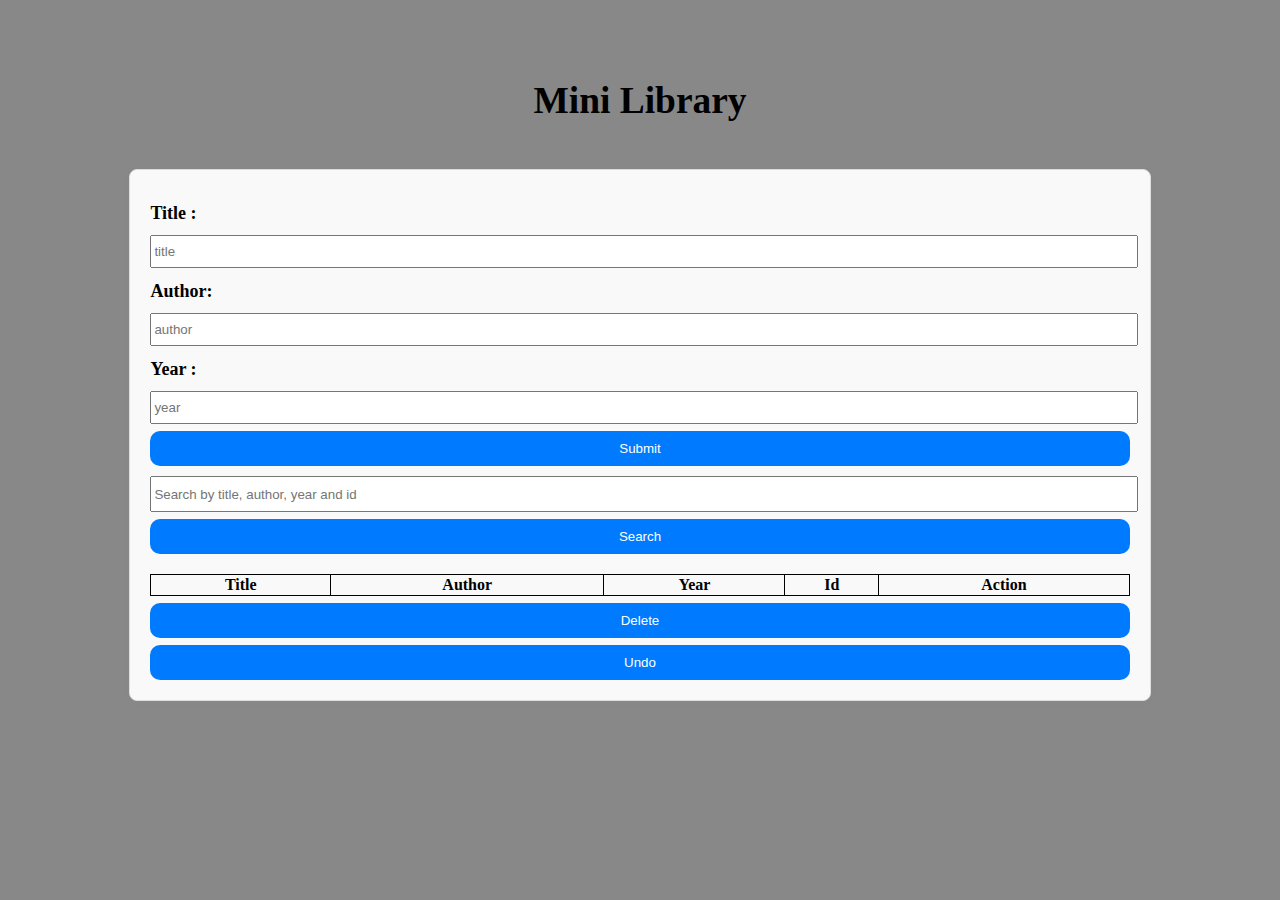
<file: mini-library/index.html>
<!DOCTYPE html>
<html lang="en">
<head>
    <meta charset="UTF-8">
    <meta name="viewport" content="width=device-width, initial-scale=1.0">
    <title>Mini Library</title>
    <link rel="stylesheet" href="style.css">
</head>
<h1>
    <div class="container">
       <h3> Mini Library</h3>
       <div class="card">
        <div class="title">
            <h4>Title : </h4>
            <input type="text" id="title" placeholder="title" >
        </div>
        <div class="author">
            <h4>Author:</h4>
            <input type="text" id="author" placeholder="author">
        </div>
        <div class="year">
            <h4>Year : </h4>
          <input type="text" id="year" placeholder="year" pattern="[0-9]*" inputmode="numeric">
        </div>
        <!-- <div class="id">
            <h4>Id : </h4>
            <input type="text" id="id" placeholder="id"> -->
        <button class="btn">Submit</button>
   
              <input    type="text" id="search" placeholder="Search by title, author, year and id " style="margin-top:10px; width:100%; height:30px;">
     <button class="btn">Search</button>

      


 <table>
  <tr>
    <th>Title</th>
    <th>Author</th>
    <th>Year</th>
    <th>Id</th>
    <th>Action</th>
  </tr>
 
</table>
<button class="btn">Delete</button>
<button class="btn">Undo</button>
</div>
    </div>
    <script src="app.js"></script>
</body>
</html>
</file>
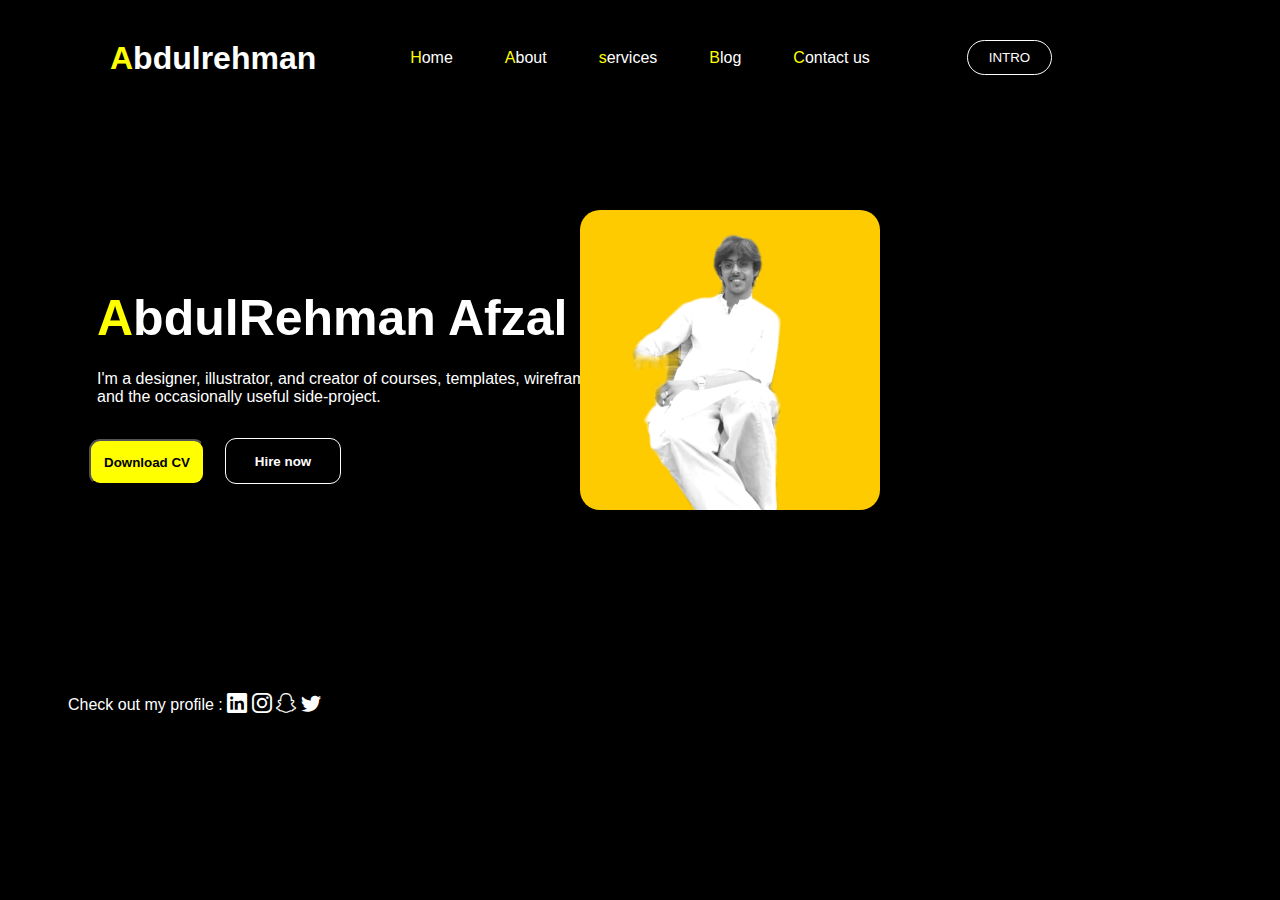
<file: My-profile/index.html>
<!DOCTYPE html>
<html lang="en">
<head>
    <meta charset="UTF-8">
    <meta name="viewport" content="width=device-width, initial-scale=1.0">
    <title>My profile</title>
    <link rel="stylesheet" href="profile.css">
    <link rel="stylesheet" href="https://cdn.jsdelivr.net/npm/bootstrap-icons/font/bootstrap-icons.css"> 
</head>
<body>
<div class="conatiner">
 <div>
    <h1 class="heading">Abdulrehman </h1>
<nav>
    <ul class="list">
    <li><a href="#">Home</a></li>
     <li><a href="#">About</a></li>
      <li><a href="#">services</a></li>
       <li><a href="#">Blog</a></li>
        <li><a href="#">Contact us</a></li>
    </ul>

 
   <button class="btn">INTRO</button>
   </div>
</nav>


<div class="content">
<h1 class="heading1">AbdulRehman Afzal</h1>
<p class="para">I'm a designer, illustrator, and creator of courses, templates, wireframe kits 
    <br>and the occasionally useful side-project. </p>



    <div class="btn1">
        <button class="btn2">Download CV</button>
        <button class="btn3">Hire now</button>
    </div>

</div>
<div class="pic">
    <img src="picofme (1).png" alt="">
</div>
<div class="links">

    <p class="para1">  
        Check out my profile :

      <a href="https://www.linkedin.com/in/abdulrehman-afzal-2964762ab/"> <i class="bi bi-linkedin" style="font-size:20px;"></i>  </a>
      <a href= "https://www.instagram.com/abdulrehman_2322/">  <i class="bi bi-instagram" style="font-size:20px;"></i> </a>
       <a href="https://www.linkedin.com/in/abdulrehman-afzal-2964762ab/"> <i class="bi bi-snapchat" style="font-size:20px;"></i>  </a>
       <a href="http://www.twitter.com/"> <i class="bi bi-twitter" style="font-size:20px;"></i></a>
    </p>
</div>

</div>

    <script src="profile.js"></script>
</body>
</html>
</file>
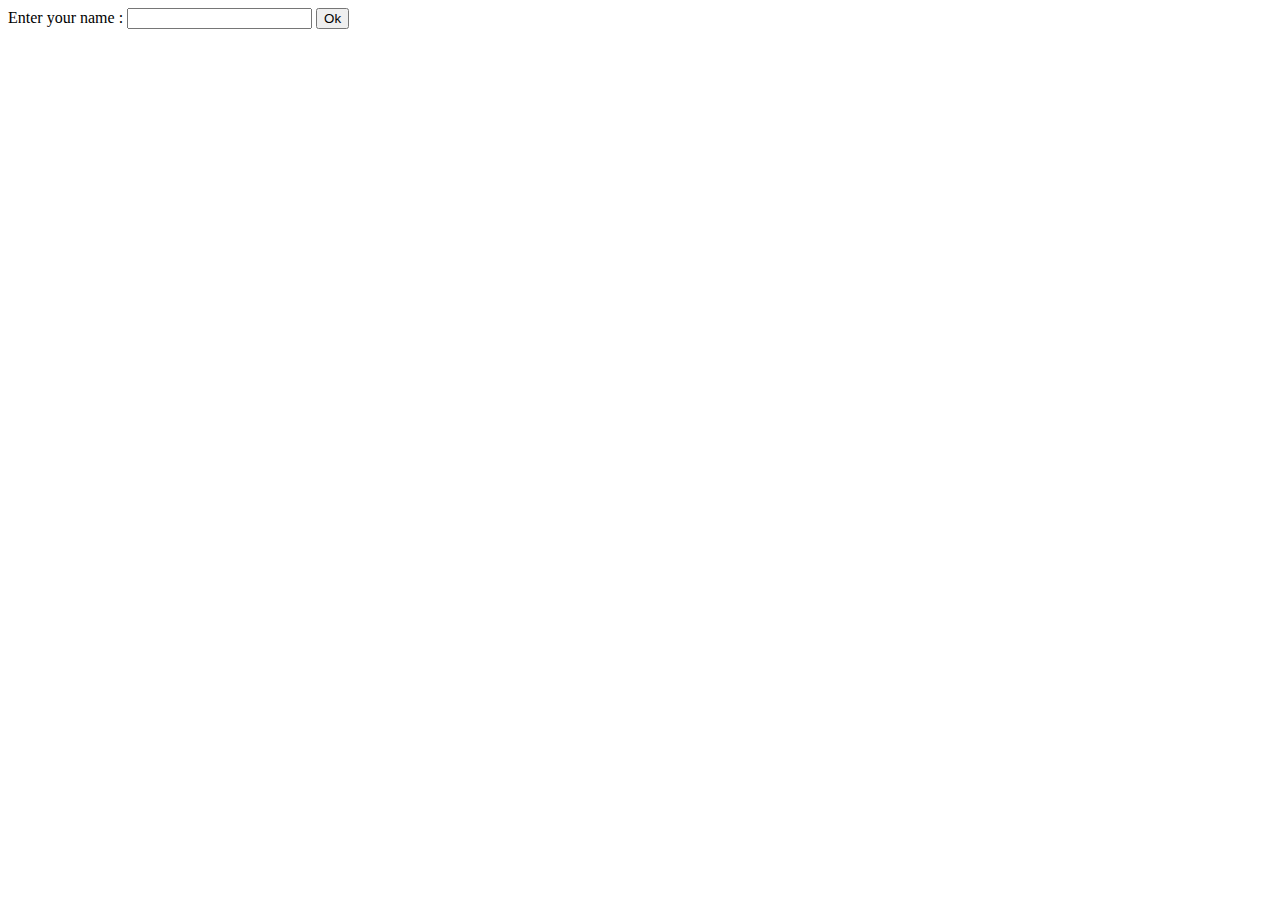
<file: alert/practice.html>
<!DOCTYPE html>
<html lang="en">
<head>
    <meta charset="UTF-8">
    <meta name="viewport" content="width=device-width, initial-scale=1.0">
    <title>Document</title>
</head>
<body></body>
    <div class="input">
<label for="Name">Enter your name :</label>
<input type="text" id = "input">
<button id="mybtn">Ok</button>
    </div>
    
    <script src="practice.js"></script>
</body>
</html>
</file>
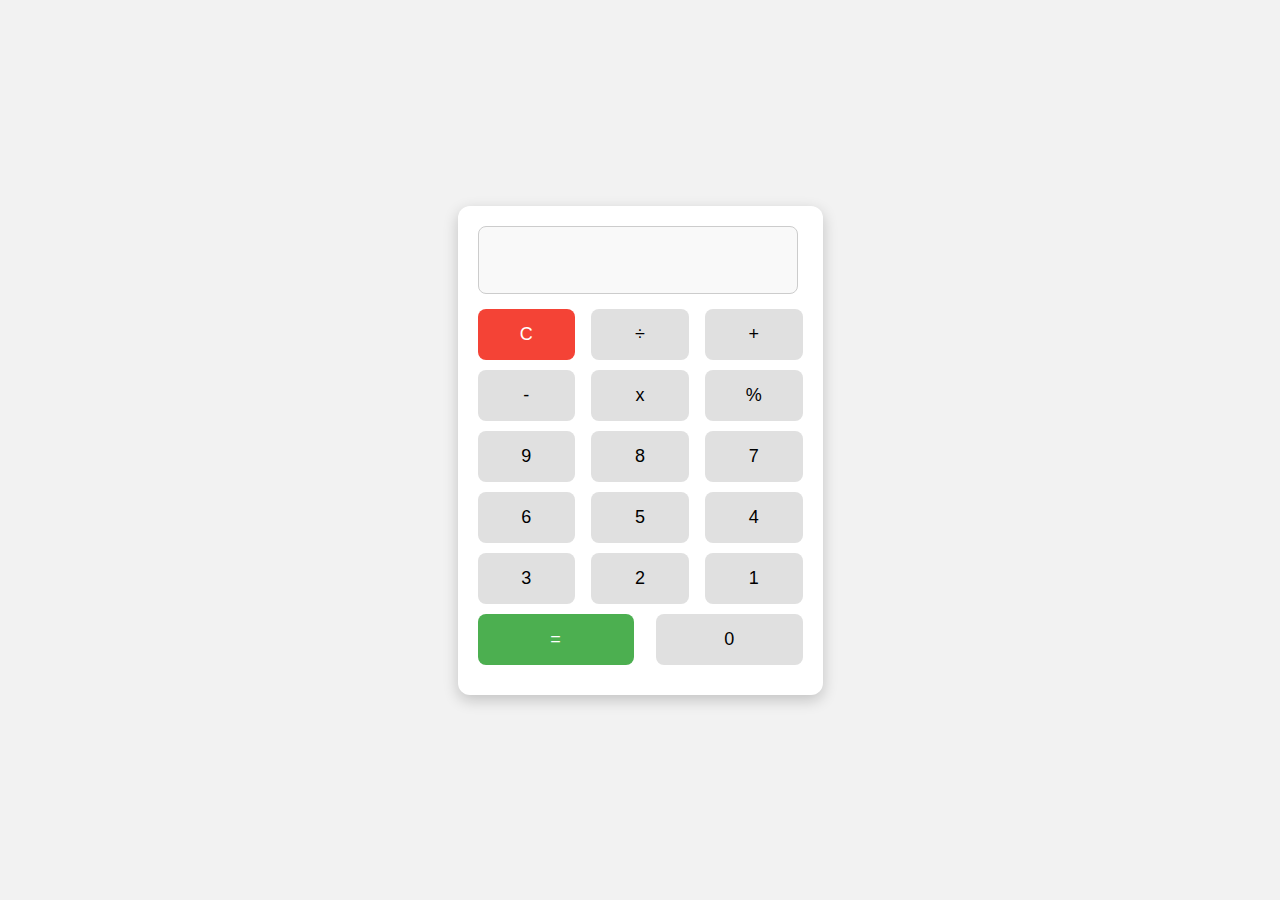
<file: calculator/calculator.html>
<!DOCTYPE html>
<html lang="en">
<head>
  <meta charset="UTF-8">
  <meta name="viewport" content="width=device-width, initial-scale=1.0">
  <title>Basic Calculator</title>
  <link rel="stylesheet" href="calculator.css">
</head>
<body>
  <div class="calculator">
    <input type="text" id="display" readonly>
    <div class="buttons">
      <button  class="clear">C</button>
      <button >÷</button>
      <button >+</button>
      <button >-</button>
      <button >x</button>
      <button >%</button>
      <button >9</button>
      <button >8</button>
      <button >7</button>
      <button >6</button>
      <button >5</button>
      <button >4</button>
      <button >3</button>
      <button >2</button>
      <button >1</button>
      <button class="equal">=</button>
      <button class="zero">0</button>
    <script src="calculator.js"></script>
    </div>

  </div>

  
  </script>
</body>
</html>
</file>
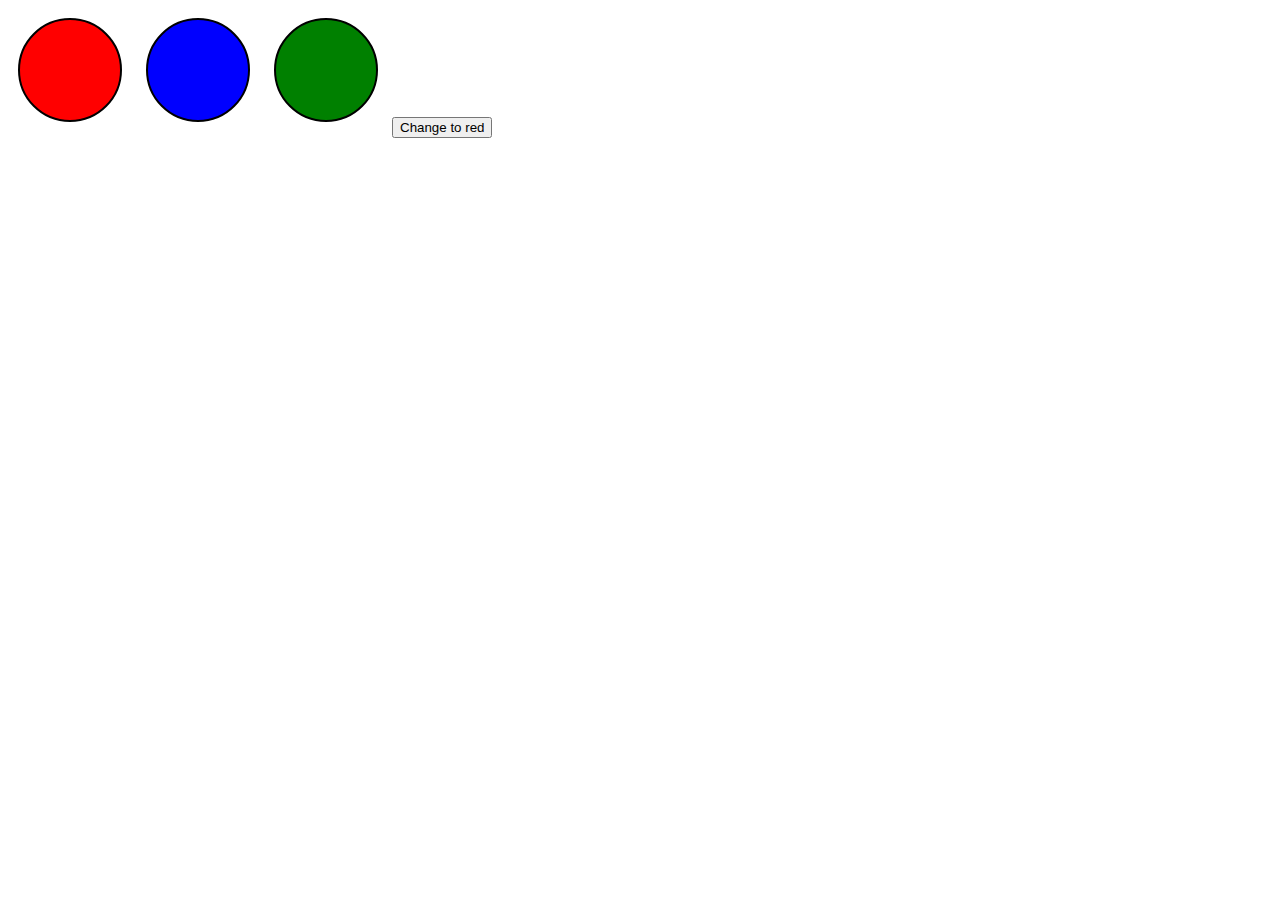
<file: changecolor/colorchange.html>
<!DOCTYPE html>
<html lang="en">

<head>
    <meta charset="UTF-8">
    <meta name="viewport" content="width=device-width, initial-scale=1.0">
    <title> Circles</title>
    <style>
        .circle {
            width: 100px;
            height: 100px;
        
            border-radius: 50%;
            display: inline-block;
            margin: 10px;
            border: 2px solid black;
                 background-color: gray;
        }

    </style>
</head>

<body>
    <div class="circle" id = "circle1"></div>
    <div class="circle" id = "circle2"></div>
    <div class="circle " id= "circle3"></div>
    <Button>Change to red</Button>
    <script src="changecolor.js"></script>
</body>

</html>
</file>
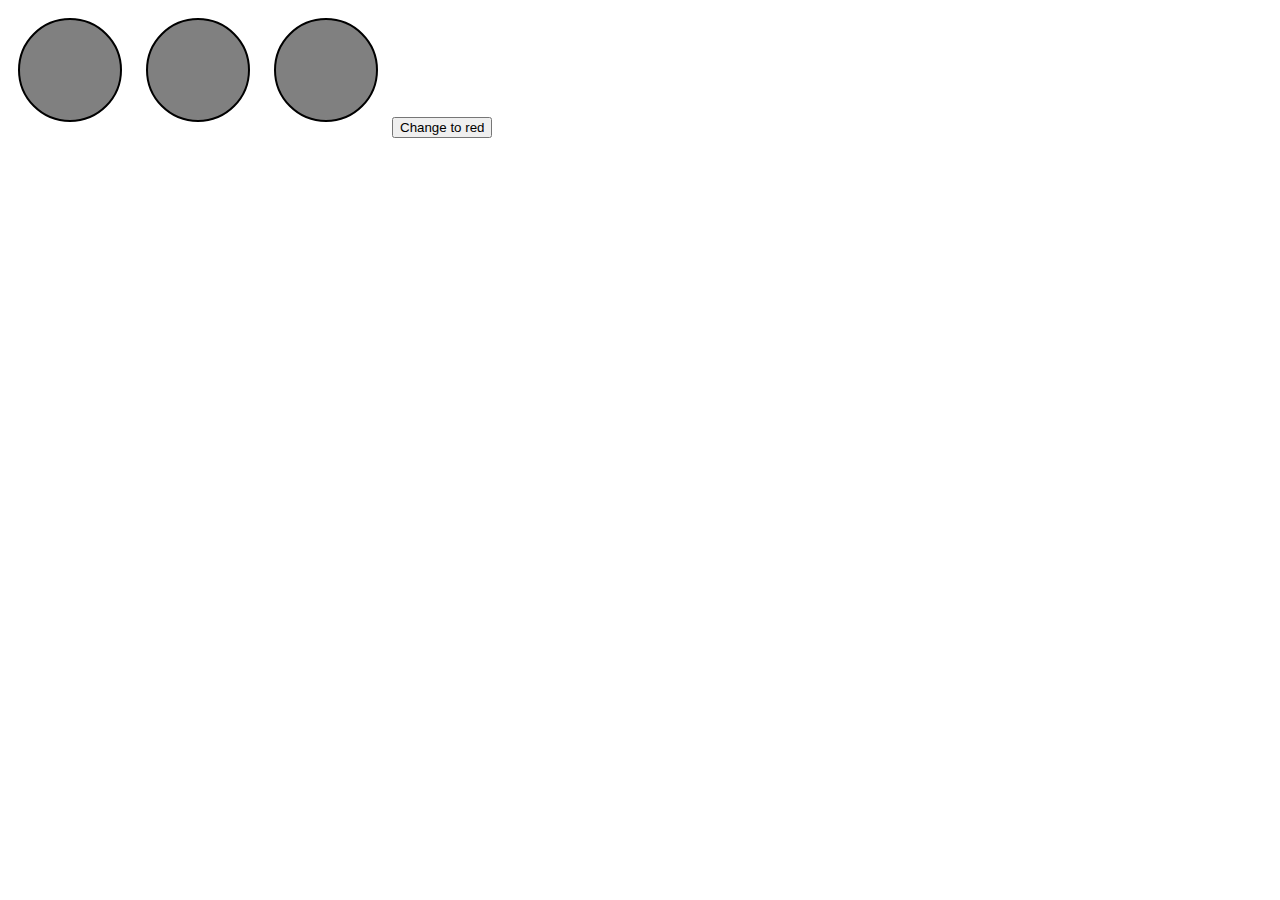
<file: circle/circle.html>
<!DOCTYPE html>
<html lang="en">

<head>
    <meta charset="UTF-8">
    <meta name="viewport" content="width=device-width, initial-scale=1.0">
    <title>Three Circles</title>
    <style>
        .circle {
            width: 100px;
            height: 100px;
        
            border-radius: 50%;
            display: inline-block;
            margin: 10px;
            border: 2px solid black;
                 background-color: gray;
        }

    </style>
</head>

<body>
    <div class="circle" id = "circle1"></div>
    <div class="circle" id = "circle2"></div>
    <div class="circle " id= "circle3"></div>
    <Button>Change to red</Button>
    <script src="circle.js"></script>
</body>

</html>
</file>
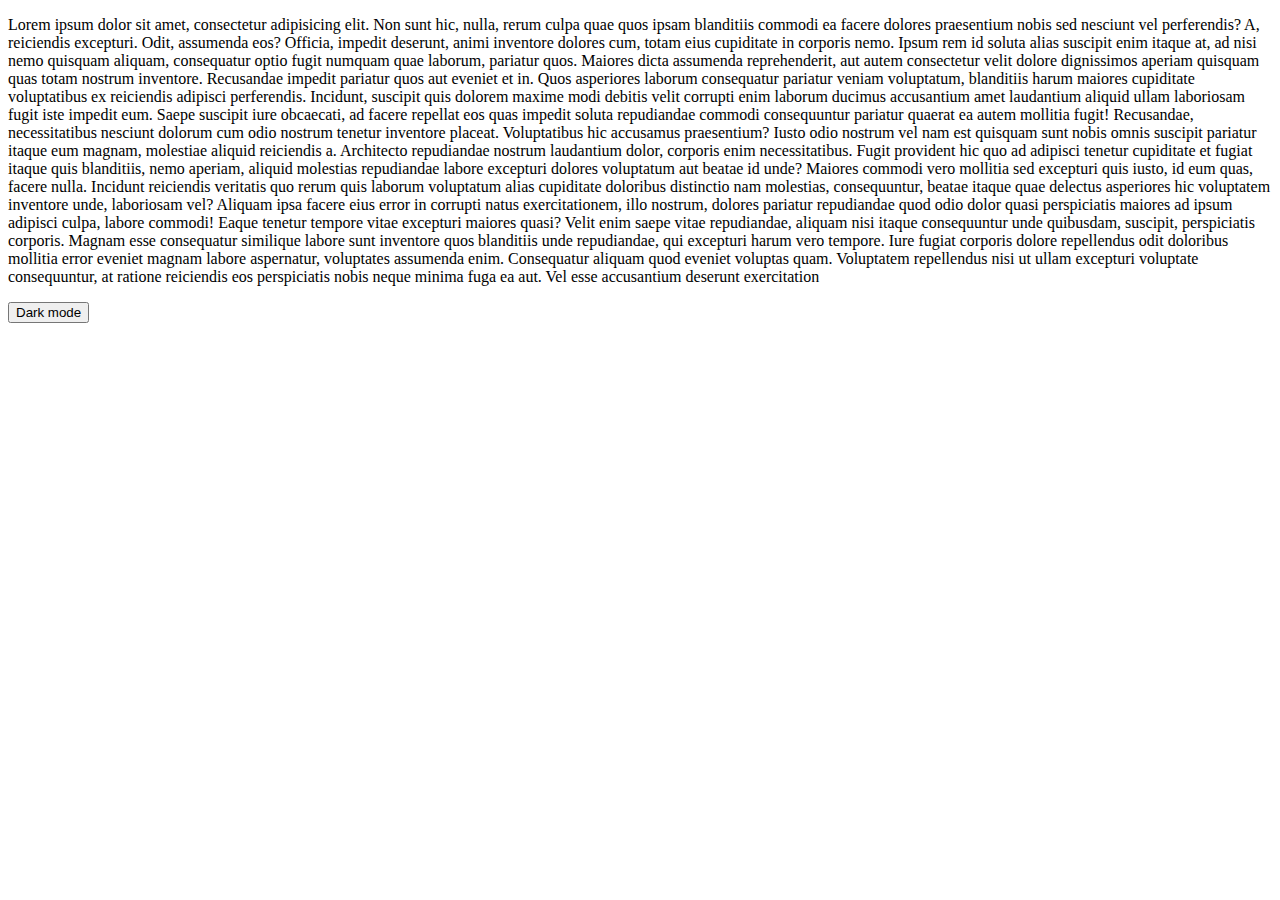
<file: Dark mode/dark.html>
<!DOCTYPE html>
<html lang="en">
<head>
    <meta charset="UTF-8">
    <meta name="viewport" content="width=device-width, initial-scale=1.0">
    <title>Document</title>
    <link rel="stylesheet" href="dark.css">
</head>
<body>
<div class="container">
    <p class="text">Lorem ipsum dolor sit amet, consectetur adipisicing elit. Non sunt hic, nulla, rerum culpa quae quos ipsam blanditiis commodi ea facere dolores praesentium nobis sed nesciunt vel perferendis? A, reiciendis excepturi. Odit, assumenda eos? Officia, impedit deserunt, animi inventore dolores cum, totam eius cupiditate in corporis nemo. Ipsum rem id soluta alias suscipit enim itaque at, ad nisi nemo quisquam aliquam, consequatur optio fugit numquam quae laborum, pariatur quos. Maiores dicta assumenda reprehenderit, aut autem consectetur velit dolore dignissimos aperiam quisquam quas totam nostrum inventore. Recusandae impedit pariatur quos aut eveniet et in. Quos asperiores laborum consequatur pariatur veniam voluptatum, blanditiis harum maiores cupiditate voluptatibus ex reiciendis adipisci perferendis. Incidunt, suscipit quis dolorem maxime modi debitis velit corrupti enim laborum ducimus accusantium amet laudantium aliquid ullam laboriosam fugit iste impedit eum. Saepe suscipit iure obcaecati, ad facere repellat eos quas impedit soluta repudiandae commodi consequuntur pariatur quaerat ea autem mollitia fugit! Recusandae, necessitatibus nesciunt dolorum cum odio nostrum tenetur inventore placeat. Voluptatibus hic accusamus praesentium? Iusto odio nostrum vel nam est quisquam sunt nobis omnis suscipit pariatur itaque eum magnam, molestiae aliquid reiciendis a. Architecto repudiandae nostrum laudantium dolor, corporis enim necessitatibus. Fugit provident hic quo ad adipisci tenetur cupiditate et fugiat itaque quis blanditiis, nemo aperiam, aliquid molestias repudiandae labore excepturi dolores voluptatum aut beatae id unde? Maiores commodi vero mollitia sed excepturi quis iusto, id eum quas, facere nulla. Incidunt reiciendis veritatis quo rerum quis laborum voluptatum alias cupiditate doloribus distinctio nam molestias, consequuntur, beatae itaque quae delectus asperiores hic voluptatem inventore unde, laboriosam vel? Aliquam ipsa facere eius error in corrupti natus exercitationem, illo nostrum, dolores pariatur repudiandae quod odio dolor quasi perspiciatis maiores ad ipsum adipisci culpa, labore commodi! Eaque tenetur tempore vitae excepturi maiores quasi? Velit enim saepe vitae repudiandae, aliquam nisi itaque consequuntur unde quibusdam, suscipit, perspiciatis corporis. Magnam esse consequatur similique labore sunt inventore quos blanditiis unde repudiandae, qui excepturi harum vero tempore. Iure fugiat corporis dolore repellendus odit doloribus mollitia error eveniet magnam labore aspernatur, voluptates assumenda enim. Consequatur aliquam quod eveniet voluptas quam. Voluptatem repellendus nisi ut ullam excepturi voluptate consequuntur, at ratione reiciendis eos perspiciatis nobis neque minima fuga ea aut. Vel esse accusantium deserunt exercitation
    </p>
    <button id="btn">Dark mode</button>
    <script src="dark.js"></script>
</body>
</html>
</file>
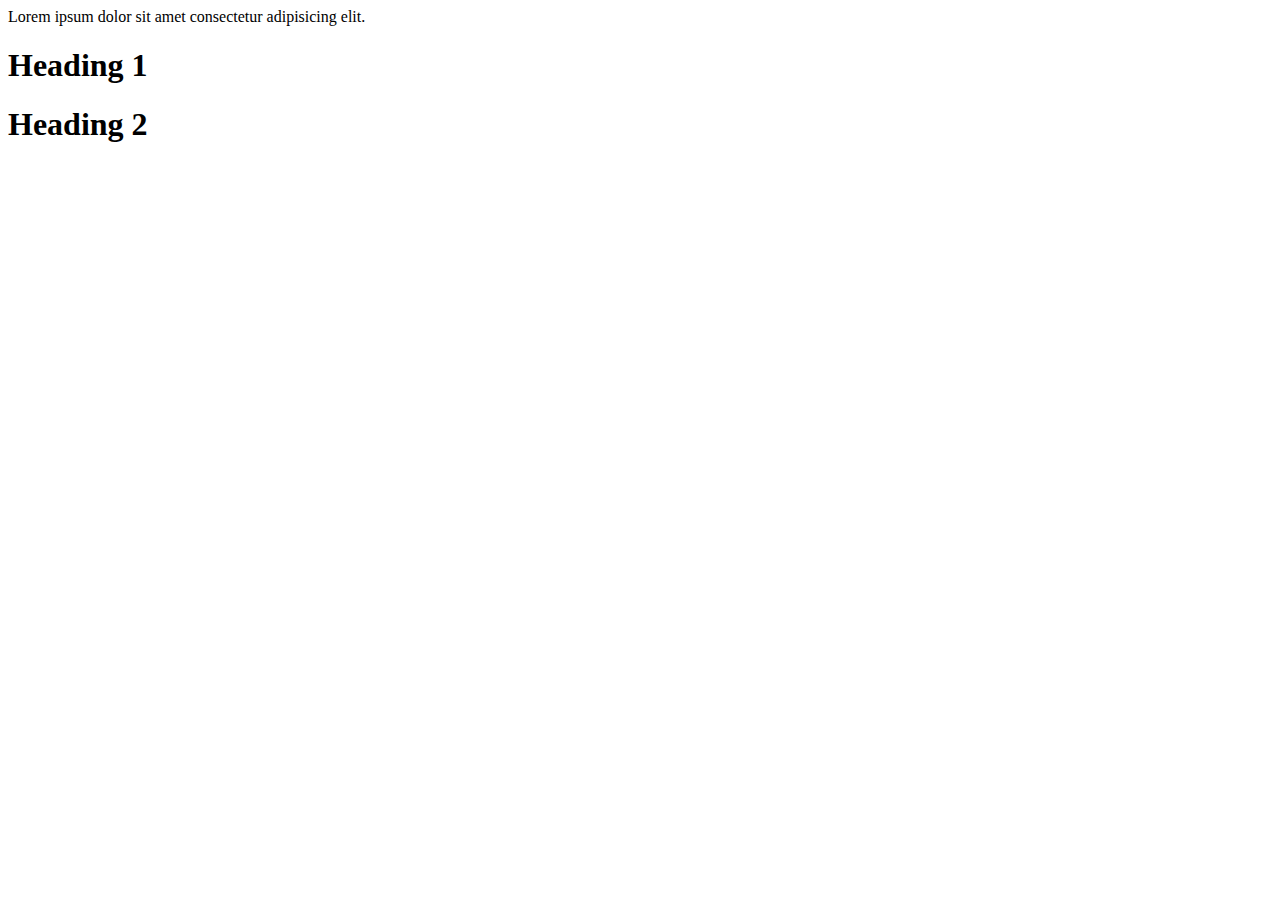
<file: DOM/dom.html>
<!DOCTYPE html>
<html lang="en">
<head>
    <meta charset="UTF-8">
    <meta name="viewport" content="width=device-width, initial-scale=1.0">
    <title>Dom</title>
</head>
<body>
<div class="bg-black">Lorem ipsum dolor sit amet consectetur adipisicing elit. <span style="display: none;">Lorem ipsum dolor sit.</span></div> <h1>Heading 1</h1>
<h1>Heading 2</h1>
    <script src="dom.js"></script>
</body>
</html>
</file>
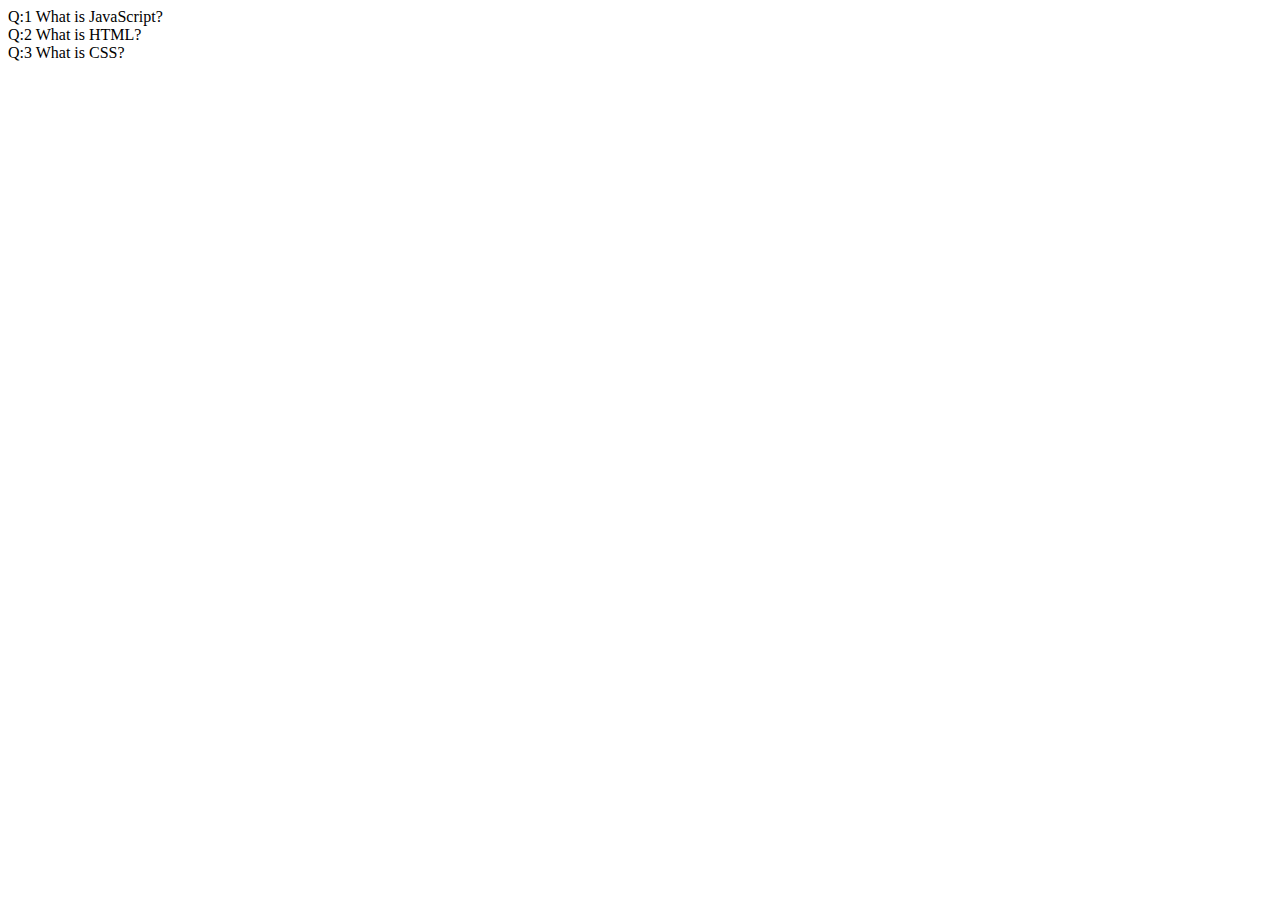
<file: FAQ/faq.html>
<!DOCTYPE html>
<html lang="en">
<head>
    <meta charset="UTF-8">
    <meta name="viewport" content="width=device-width, initial-scale=1.0">
    <title>Document</title>
    <link rel="stylesheet" href="faq.css">
</head>
<body>

<div id="question1"> Q:1 What is JavaScript?</div>
<div id="answer1">JavaScript is a programming language used to add interactivity to websites.</div>

<div id="question2"> Q:2 What is HTML?</div>
<div id="answer2">HTML stands for HyperText Markup Language. It structures content on the web.</div>

<div id="question3"> Q:3 What is CSS?</div>
<div id="answer3">CSS is Cascading Style Sheets. It is used for styling web pages.</div>



    <script src="faq.js"></script>
</body>
</html>
</file>
<file: mini-library/style.css>
body{
  background-color: rgb(136, 136, 136);
}

.container{
  
  display: flex;
  flex-direction: column;
  align-items: center;
  padding: 20px;
}
.card{
  background-color: #f9f9f9;
  border: 1px solid #ddd;
  border-radius: 8px;
  padding: 20px;
  margin: 10px;
  width: 300px;
  box-shadow: 0 2px 4px rgba(143, 143, 143, 0.1);
  width: 80%;
  height: 100%;
}
table th{
font-size:medium;
gap : 10px;
}
.title h4{
    font-size: 18px;
    margin-bottom: 10px;
    display: inline;
}

.year h4 {
    font-size: 18px;
    margin-bottom: 10px;
    display: inline;
}
.author h4{
    font-size: 18px;
    margin-bottom: 10px;
    display: inline;
}
.id h4{
    font-size: 18px;
    margin-bottom: 10px;
    display: inline;
}
.title input{
width: 100%;
height: 27px;
}
.year input{
width: 100%; 
height: 27px;
}
.author input{
width: 100%;
height: 27px;
}

.id input{
width: 100%;
height: 27px;
}


.btn{
     background-color: #007bff;
    color: white;
    border: none;
    padding: 10px 20px;
    border-radius: 10px;
    cursor: pointer; 
    width: 100%;
}
.btn:hover{
    background-color: #0056b3;
}

table, th, td {
  border: 1px solid black;
  border-collapse: collapse; 
}
table {
  width: 100%;
  margin-top: 20px;
}
</file>
<file: My-profile/profile.css>
body {
  font-family: sans-serif;
  background-color: black;
}


ul {
  display: flex;
  justify-content: center;
  list-style: none;
  padding: 0;
  margin: -57px 0px 0px 0px;
  gap: 20px;
}


ul li a {
  text-decoration: none;
  display: block;
  padding: 8px 16px;
  color: white;
  font-size: 16px;
  transition: background-color 0.3s;
}

ul li a:hover {
  background-color: rgb(75, 74, 74);
  border-radius: 55px;
  cursor: pointer;
}

li::first-letter {
  color: yellow;
}

.heading {
  display: inline-block;
 margin: 32px -450px 21px 102px; 
  color: white;
}

.heading::first-letter {
  color: yellow;
}

.btn {
 height: 35px;
    position: absolute;
    background-color: #000000;
    border: none;
    border-radius: 46px;
    cursor: pointer;
    right: 228px;
    top: 40px;
    width: 85px;
    color: white;
    border: 1px solid white;
}

.btn:hover {
  background-color: yellow;
  color: black;
  border-radius: 46px;
  cursor: pointer;
}

.content {
  color: white;
  display: flex;
  position: absolute;
  right: 22px;
  top: 33px;
  left: 6px;
}

.heading1 {
  position: absolute;
  font-size: 50px;
  font-weight: bold;
  color: white;
  text-align: start;
  margin-top: 30px;
  right: 9px;
  top: 226px;
  left: 91px;
}

.heading1::first-letter {
  color: yellow;
}

.para {
  position: absolute;
  right: 9px;
  top: 321px;
  left: 91px;
  display: inline-block;
}

.btn1 {
  position: absolute;
  right: 9px;
  top: 370px;
  left: 91px;
}

.btn2 {
      background-color: yellow;
    width: 116px;
    height: 46px;
    border-radius: 11px;
    font-weight: bold;
    position: absolute;
    top: 36px;
    left: -8px;
    right: 38px;
    bottom: 33px;

}

.btn2:hover {
  background-color: rgb(0, 0, 0);
  color: rgb(255, 255, 255);
  cursor: pointer;
      border: 1px solid white;
}

.btn3 {
  background-color: rgb(0, 0, 0);
  width: 116px;
  height: 46px;
  border-radius: 11px;
  font-weight: bold;
  color: white;
  position: absolute;
  top: 35px;
  left: 128px;
  right: 33px;
  border: 1px solid white;
  bottom: 33px;
}

.btn3:hover {
  background-color: yellow;
  color: rgb(0, 0, 0);
  cursor: pointer;
}

.links {
  position: absolute;
  top: 450px;
  left: 91px;
  color: white;
  gap: 10px;
}

.para1 {
      position: absolute;
    right: 9px;
    top: 226px;
    left: -23px;
    white-space: nowrap;
}

.para1 a{
    text-decoration: none;
    color: white;
}
.para1 a:hover{
    color: yellow;
}

.pic {
  position: absolute;
  top: 210px;     
  right: 400px;   
}

.pic img {
  width: 300px;    
  height: auto;    
  border-radius: 20px;
}
</file>
<file: calculator/calculator.css>
body {
  font-family: Arial, sans-serif;
  display: flex;
  justify-content: center;
  align-items: center;
  height: 100vh;
  background: #f2f2f2;
  margin: 0;
}

.calculator {
  background: #fff;
  padding: 20px;
  border-radius: 12px;
  box-shadow: 0 5px 15px rgba(0,0,0,0.2);
     width: 325px;
}

#display {
      width: 93%;
  height: 50px;
  margin-bottom: 15px;
  text-align: right;
  font-size: 22px;
  padding: 8px;
  border: 1px solid #ccc;
  border-radius: 8px;
  background: #f9f9f9;
}


.buttons {
  display: flex;
  flex-wrap: wrap;  
  justify-content: space-between;
}

button {
  width: 30%;          
  margin-bottom: 10px;
  padding: 15px;
  font-size: 18px;
  border: none;
  border-radius: 8px;
  background: #e0e0e0;
  cursor: pointer;
 
}
.zero{ 
    width: 45%;          
  margin-bottom: 10px;
  padding: 15px;
  font-size: 18px;
  border: none;
  border-radius: 8px;
  background: #e0e0e0;
  cursor: pointer;}
button:hover {
  background: #c7c7c7;
}

.clear {
  background: #f44336;
  color: white;
}

.clear:hover {
  background: #d32f2f;
}

.equal {
  background: #4CAF50;
  color: white;
  width: 48%; 
}

.equal:hover {
  background: #388e3c;
}
</file>
<file: Dark mode/dark.css>
.dark{
background-color: black;
color: white;
}
</file>
<file: FAQ/faq.css>
#answer1{
    display: none;
}
#answer2{
    display: none;
}
#answer3{
    display: none;
}
</file>
